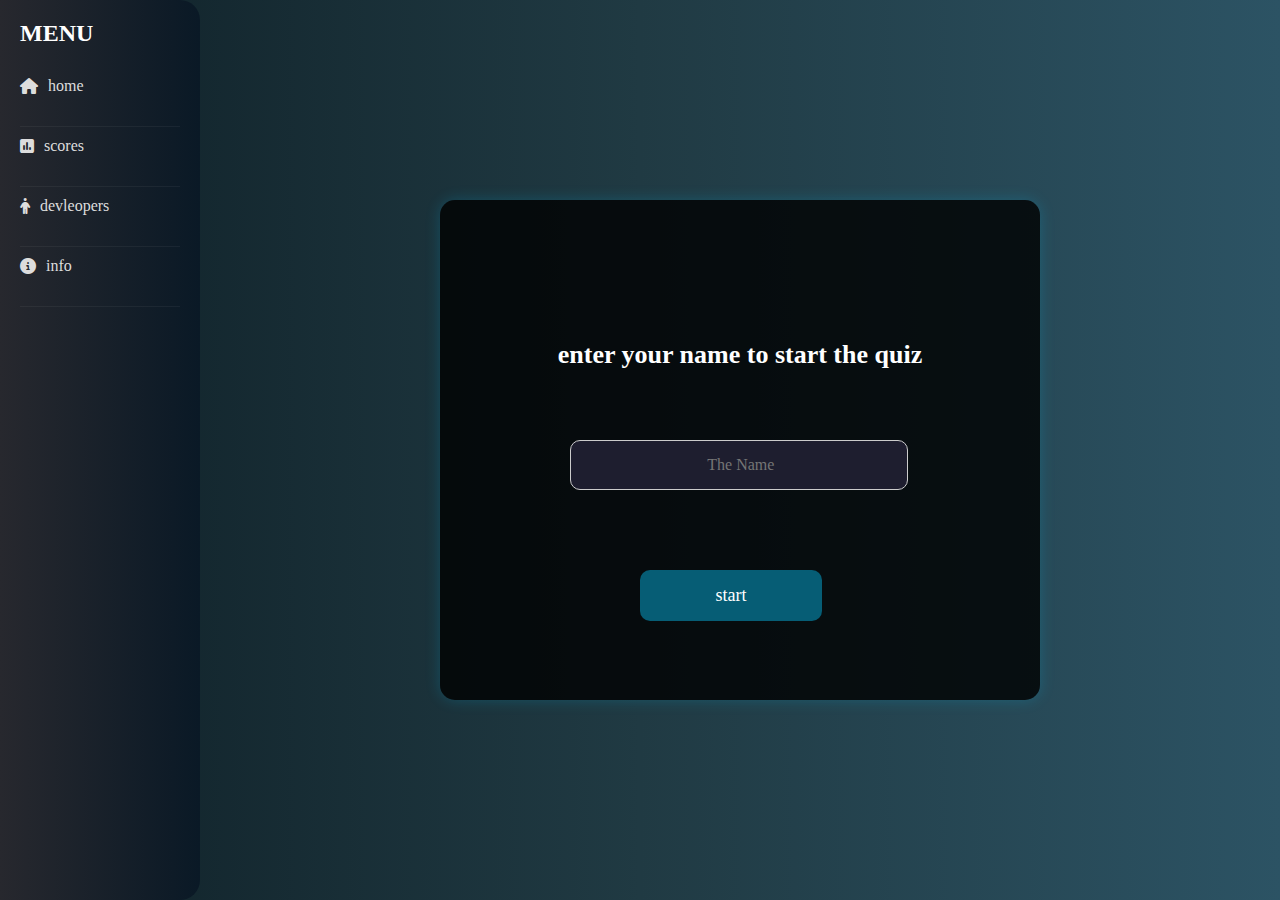
<file: index.html>
<!DOCTYPE html>
<html lang="en">

<head>
    <meta charset="UTF-8">
    <meta name="viewport" content="width=device-width, initial-scale=1.0">
    <title>Home</title>
    <link rel="stylesheet" href="style.css">
    <a href=""> <link rel="stylesheet" href="https://cdnjs.cloudflare.com/ajax/libs/font-awesome/6.7.2/css/all.min.css"></a>
   
</head>

<body>
 
    
    <div class="container">
  
        <div class="navbar">
            <h2>menu</h2>
        <ul>
            <li>
                
                <a href="index.html">
                    <i class="fa-solid fa-house">
                        
                    </i>
                   

                home</a>
            </li>
            <li>
                <a href="scores.html">
                <i class="fa-solid fa-square-poll-vertical"></i>
                    scores</a>
            </li>

            <li>
                <a href="devleopers.html">
                 <i class="fa-solid fa-person">
                </i>
                devleopers
                </a>
            </li>
            

            <li>
                <a href="info.html">
                    <i class="fa-solid fa-circle-info">
                        
                    </i>
                    info</a>
            </li>
        </ul>
    </div>



      <form action="quistion.html" method="get">
          <div class="box">
              <label for="name"> <h1>enter your name to start the quiz </h1></label>
              <input type="text" placeholder=" The Name"> 
              <input type="submit" value="start" class="input-submit">
              
            </div>
        </form>
    </div>

</body>

</html>
</file>
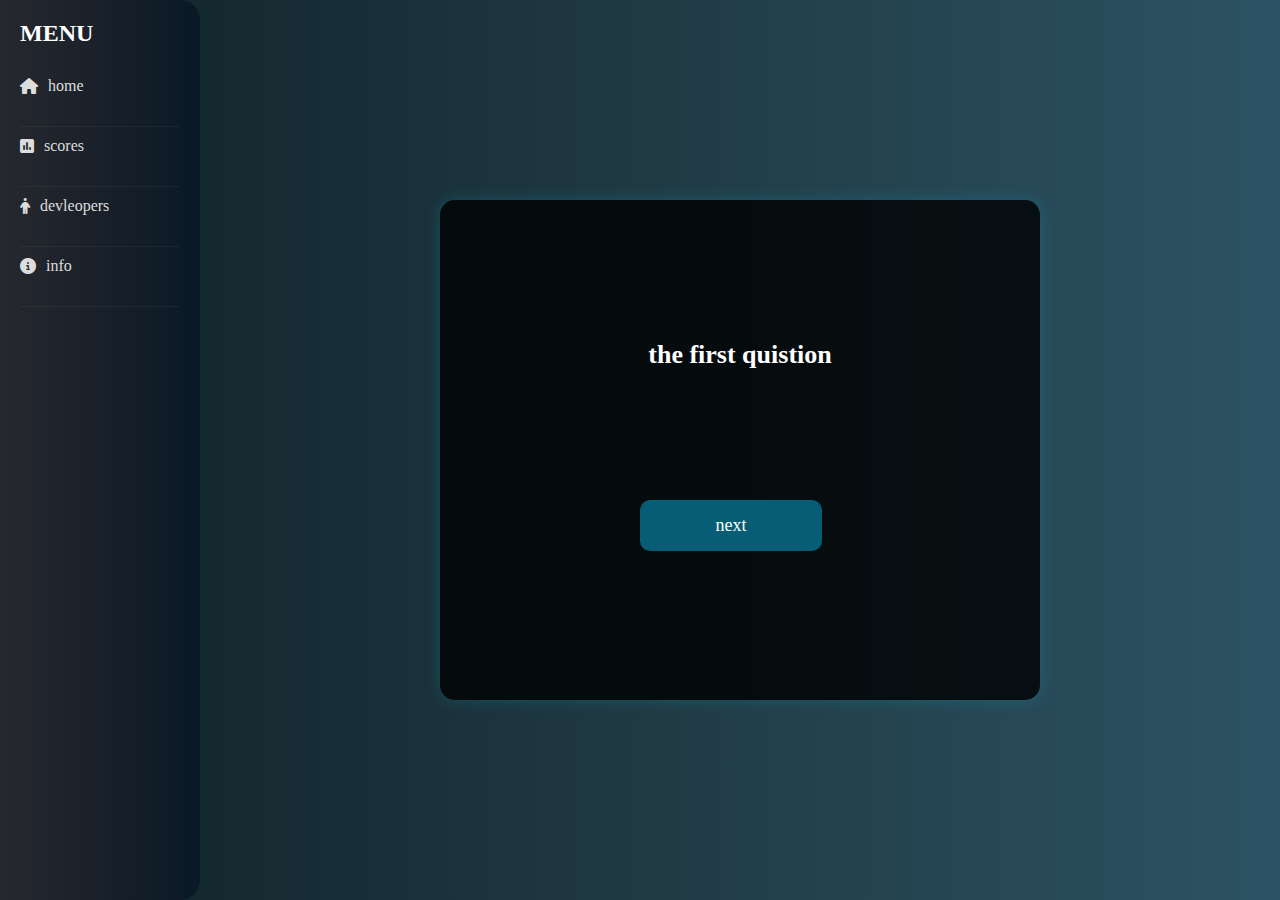
<file: quistion.html>
<!DOCTYPE html>
<html lang="en">

<head>
    <meta charset="UTF-8">
    <meta name="viewport" content="width=device-width, initial-scale=1.0">
    <title>quistion</title>
    <link rel="stylesheet" href="style.css">
    <a href=""> <link rel="stylesheet" href="https://cdnjs.cloudflare.com/ajax/libs/font-awesome/6.7.2/css/all.min.css"></a>
   
</head>

<body>
 
    
    <div class="container">
  
        <div class="navbar">
            <h2>menu</h2>
        <ul>
            <li>
                
                <a href="index.html">
                    <i class="fa-solid fa-house">
                        
                    </i>
                   

                home</a>
            </li>
            <li>
                <a href="scores.html">
                <i class="fa-solid fa-square-poll-vertical"></i>
                    scores</a>
            </li>

            <li>
                <a href="devleopers.html">
                 <i class="fa-solid fa-person">
                </i>
                devleopers
                </a>
            </li>
            

            <li>
                <a href="info.html">
                    <i class="fa-solid fa-circle-info">
                        
                    </i>
                    info</a>
            </li>
        </ul>
    </div>



      <form action="quistion.html" method="get">
          <div class="box">
              <label for="quistion"> <h1>the first quistion </h1></label>
     
              <input type="submit" value="next" class="input-submit">
              
            </div>
        </form>
    </div>

</body>

</html>
</file>
<file: style.css>
* {
  margin: 0;
  padding: 0;
  box-sizing: border-box;
  list-style: none;
  text-decoration: none;
  font-family: Big Caslon, Book Antiqua, Palatino Linotype, Georgia, serif;
}

body {
  background: linear-gradient(to right, #0f2027, #203a43, #2c5364);
  color: #fff;
  min-height: 100vh;
  display: flex;
  flex-direction: column;
}

.container {
  display: flex;
  flex-direction: row;
  min-height: 100vh;
}


.navbar {
  width: 200px;
  background: linear-gradient(to right, #27282e, #0a1926);
  padding: 20px;
  border-radius: 0px 20px 20px 0px;
  
}

.navbar h2 {
  font-size: 24px;
  margin-bottom: 20px;
  text-transform: uppercase;
  color: #fff;
}

.navbar ul li {
  padding: 10px 0;
  border-bottom: 1px solid rgba(255, 255, 255, 0.05);
  height: 60px;
}

.navbar ul li a {
  color: #ddd;
  display: flex;
  align-items: center;
  gap:10px;
  transition: 0.3s;
}

.navbar ul li a:hover {
  color: #00c9ff;
}


form {
  flex: 1;
  display: flex;
  justify-content: center;
  align-items: center;
  animation: formm infinite 0.5s ease-in-out;
  
}
@keyframes fromm{
    0%{
        box-shadow: 0 0 0 rgba(0, 201, 255, 0.2);
    }
    20%{
        box-shadow: 1px 2px 0.6px rgba(0, 201, 255, 0.2);
    }
    0%{
        box-shadow: 3px 5px 0.8px rgba(221, 226, 227, 0.2);
    }
    0%{
        box-shadow: 0 0 0 rgba(0, 201, 255, 0.2);
    }
    0%{
        box-shadow: 0 0 0 rgba(0, 201, 255, 0.2);
    }
}

.box {
  background-color: rgba(0, 0, 0, 0.8);
  width: 100%;
  max-width: 600px;
  padding: 40px;
  border-radius: 15px;
  box-shadow: 0 0 15px rgba(0, 201, 255, 0.2);
  position: relative;
  height: 100%;
  max-height: 500px;
}

.box label h1 {
  text-align: center;
  font-size: 26px;
  flex-wrap: nowrap;
  margin-bottom:120px;
  margin: 100px 0px 70px 0px;
}

.box input[type="text"] {
  width: 65%;
  padding: 15px;
  border-radius: 10px;
  border: 1px solid #ccc;
  background-color: #1e1e2f;
  color: #fff;
  font-size: 16px;
  margin-bottom: 20px;
  text-align: center;
  margin-left:90px ;
animation: input infinite 2s ease;

}


.box input[type="submit"] {
  width: 35%;

 margin: 60px 160px;
  padding: 15px;
  border-radius: 10px;
  border: none;
  background-color: #065d75;
  color: #fff;
  font-size: 18px;
  cursor: pointer;
  transition: 0.3s ease-out;
}

.box input[type="submit"]:hover {
  background-color: #03cef1;
  width: 40%;
 
}


@media (max-width: 991px) {
  .container {
    flex-direction: column;
  }

  .navbar {
    width: 100%;
    border-radius: 0;
    text-align: center;
  }

  .navbar ul {
    display: flex;
    justify-content: center;
    flex-wrap: wrap;
    padding: 10px 0;
  }

  .navbar ul li {
    padding: 10px 15px;
  }

  form {
    padding: 20px;
  }
  input [type="text"] {
    width: 100%;
    margin-left: 0;
  }
}


@media (max-width: 600px) {

    .navbar{
     
       height: 44%;
    }
  .box {
    padding: 0px;
    height: 20%;


     
  }

  .box label h1 {
    font-size: 18px;
  }

  .box input[type="text"]{
   font-size: 16px;
    padding: 12px;
    margin-left: 25px;
    width: 80%;
  };

}
</file>
